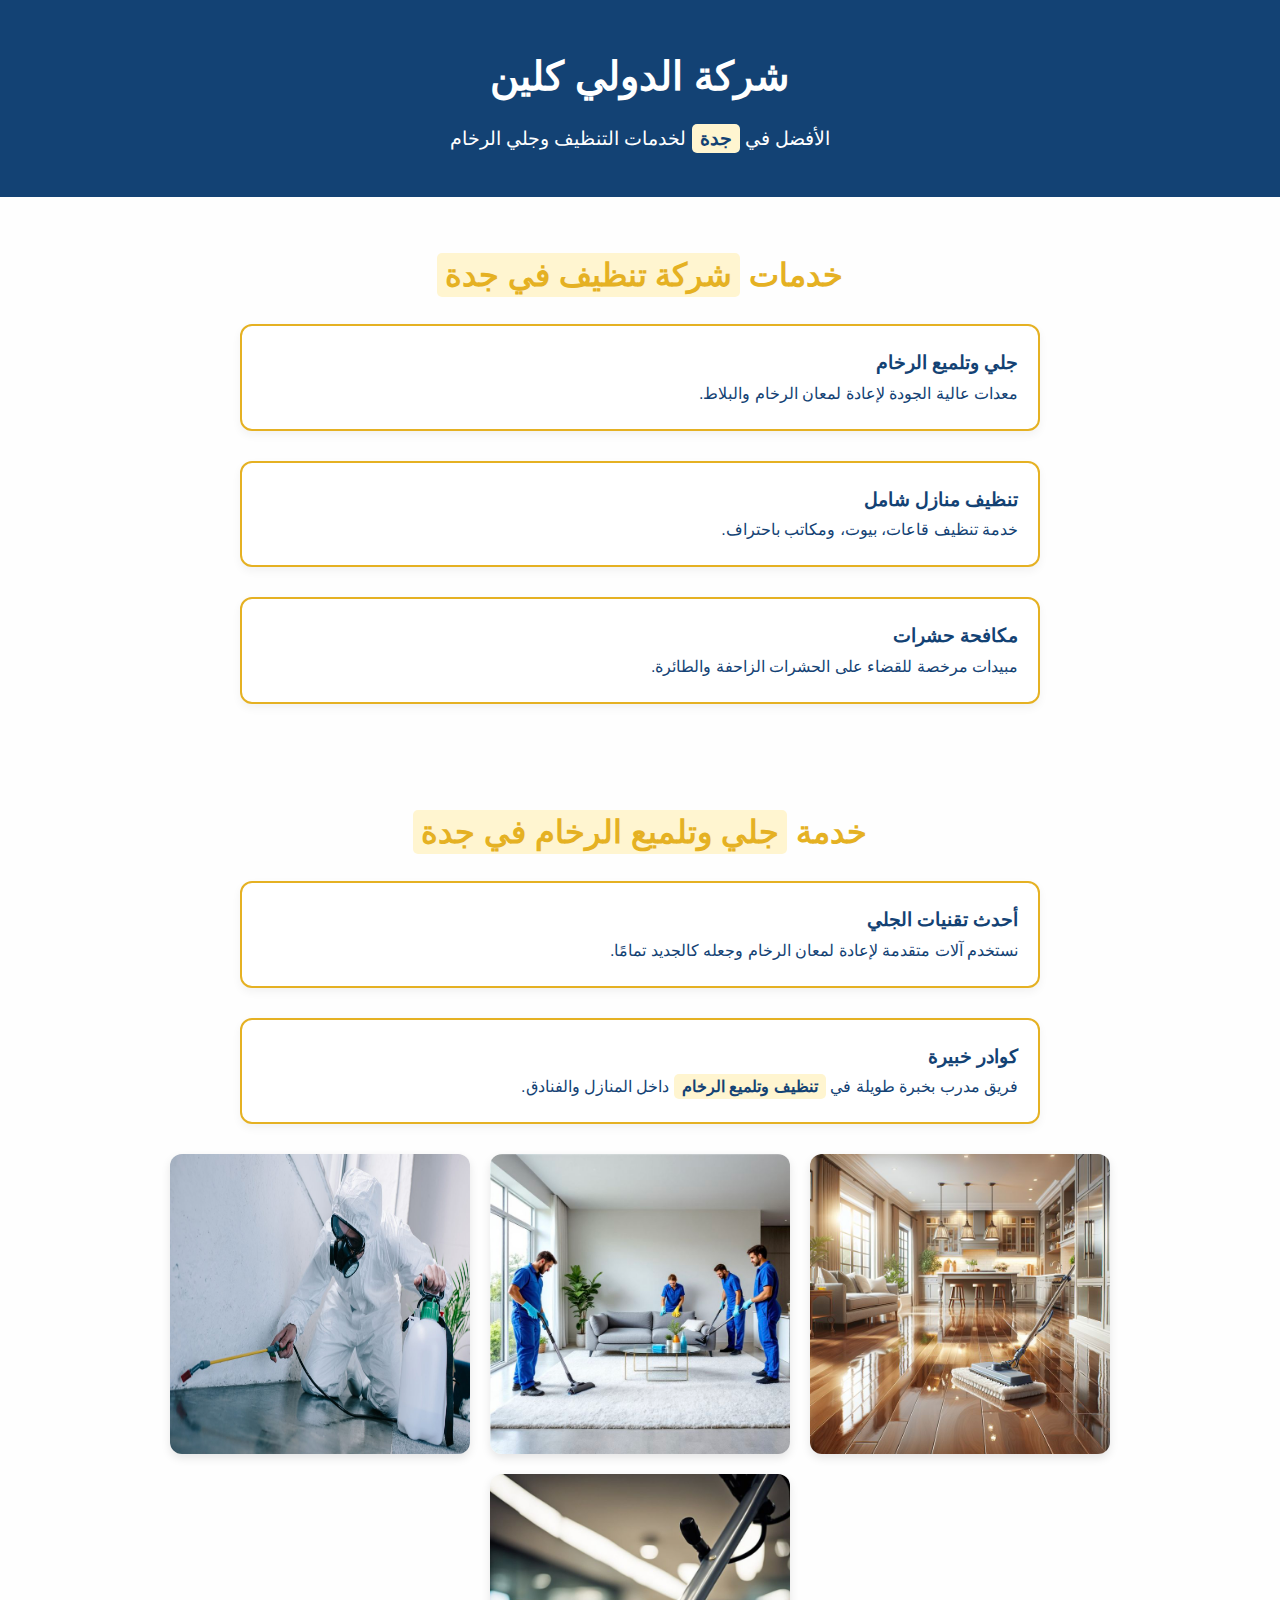
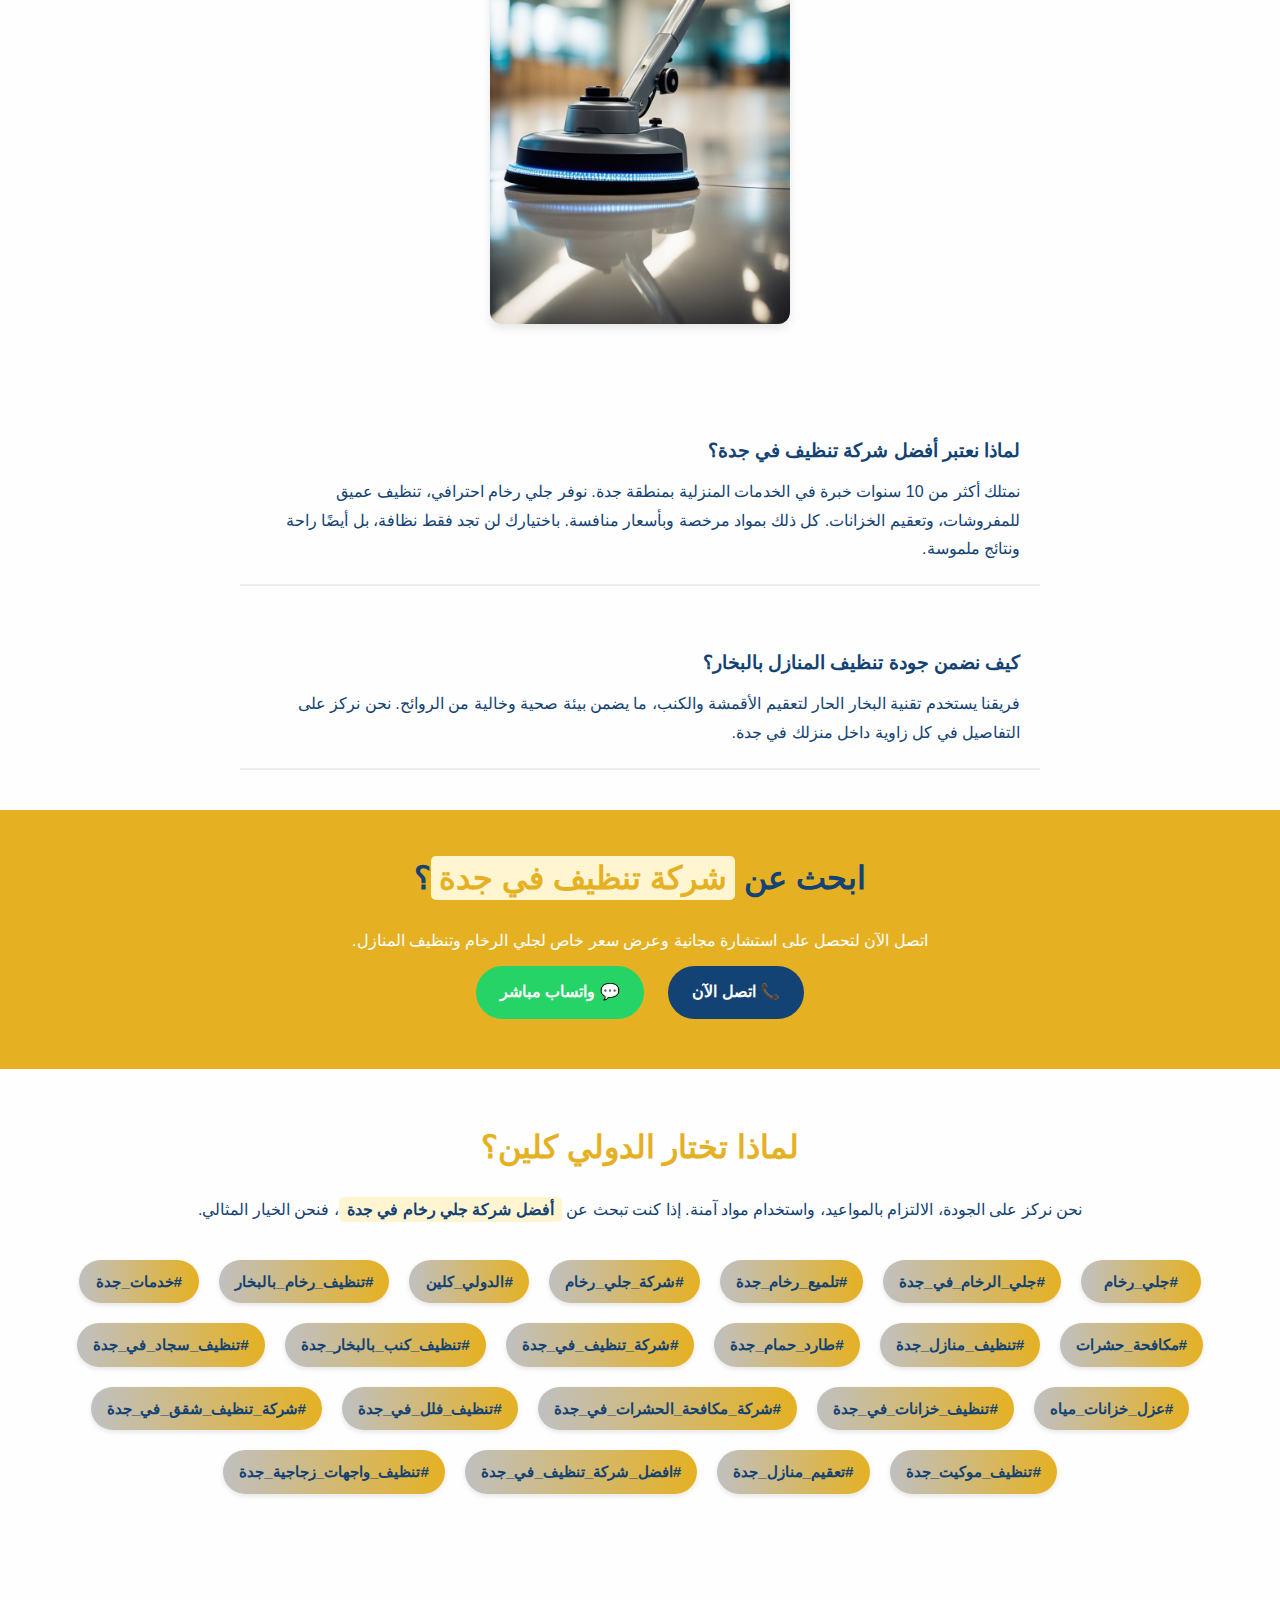
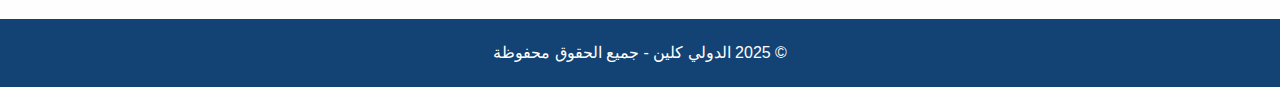
<file: blog.html>
<!DOCTYPE html>
<html lang="ar" dir="rtl">
<head>
  <meta charset="UTF-8" />
  <meta name="viewport" content="width=device-width, initial-scale=1.0" />
  <title>جلي وتلميع الرخام في جدة | الدولي كلين</title>
 <meta name="description" content="شركة الدولي كلين تقدم خدمات جلي وتلميع الرخام في جدة بأعلى جودة باستخدام أحدث المعدات. اتصل الآن لتحصل على أفضل نتيجة لرخام منزلك أو شركتك." />
  <meta name="keywords" content="جلي رخام, تلميع الرخام, شركة جلي رخام, تنظيف رخام, جلي الرخام في جدة, شركة تنظيف في جدة, أفضل شركة جلي رخام, جلي وتلميع رخام, تنظيف منازل, مكافحة حشرات, عزل خزانات, الدولي كلين, تنظيف بالبخار, طارد حمام جدة" />
 <style>
    :root {
      --thm-primary: #e5b123;
      --thm-dark: #134274;
    }

    * {
      margin: 0;
      padding: 0;
      box-sizing: border-box;
    }

    body {
      font-family: 'Cairo', sans-serif;
      background-color: #fefefe;
      color: var(--thm-dark);
      line-height: 1.8;
      direction: rtl;
    }

    header {
      background-color: var(--thm-dark);
      color: white;
      padding: 40px 20px;
      text-align: center;
    }

    header h1 {
      font-size: 2.5em;
    }

    header p {
      margin-top: 10px;
      font-size: 1.2em;
    }

    section {
      padding: 50px 20px;
      text-align: center;
    }

    h2 {
      font-size: 2em;
      color: var(--thm-primary);
      margin-bottom: 20px;
    }

    .highlight {
      background-color: #fff5d0;
      font-weight: bold;
      padding: 4px 8px;
      border-radius: 5px;
    }

    .services {
      display: flex;
      flex-direction: column;
      gap: 30px;
      max-width: 800px;
      margin: auto;
      text-align: right;
    }

    .card {
      background-color: #fff;
      border: 2px solid var(--thm-primary);
      border-radius: 12px;
      padding: 20px;
      box-shadow: 0 4px 10px rgba(0,0,0,0.05);
      transition: transform 0.3s ease;
    }

    .card:hover {
      transform: translateY(-8px);
    }

    .images-gallery {
      display: flex;
      flex-wrap: wrap;
      justify-content: center;
      gap: 20px;
      margin-top: 30px;
    }

    .images-gallery img {
      width: 300px;
      height: auto;
      border-radius: 12px;
      box-shadow: 0 4px 10px rgba(0,0,0,0.1);
      transition: transform 0.3s ease;
    }

    .images-gallery img:hover {
      transform: scale(1.05);
    }
    .hashtags {
  padding: 30px 20px;
  text-align: center;
}

.hashtags h3 {
  margin-bottom: 20px;
  color: var(--thm-dark);
  font-size: 1.5em;
}

.hashtags {
  display: flex;
  flex-wrap: wrap;
  justify-content: center;
  gap: 10px;
}

.hashtags span {
  display: inline-block;
  margin: 5px;
  padding: 8px 16px;
  min-width: 120px; /* ✅ هذا هو الحد الأدنى للعرض */
  text-align: center;
  border-radius: 30px;
  background: linear-gradient(to right, silver, #e5b123);
  color: var(--thm-dark);
  font-weight: bold;
  font-size: 0.95em;
  box-shadow: 0 2px 5px rgba(0,0,0,0.1);
  transition: transform 0.3s ease;
}

.hashtags span:hover {
  transform: scale(1.1);
}

/* ✅ استجابة للشاشات الصغيرة */
@media (max-width: 768px) {
  .hashtags span {
    font-size: 0.85em;
    padding: 6px 12px;
    min-width: 100px;
  }

  .hashtags h3 {
    font-size: 1.2em;
  }
}

@media (max-width: 480px) {
  .hashtags span {
    font-size: 0.75em;
    padding: 5px 10px;
    min-width: 90px;
  }
}


    footer {
      background-color: var(--thm-dark);
      color: white;
      text-align: center;
      padding: 20px;
      margin-top: 40px;
    }

    @media (max-width: 768px) {
      .images-gallery img {
        width: 90%;
      }
    }
     article { max-width:800px; margin:40px auto; text-align:right; padding:20px; border-bottom:2px solid #eee; }
    article h3 { color:var(--thm-dark); margin-bottom:10px; }
      .cta { background:var(--thm-primary); color:#fff; padding:40px 20px; text-align:center; }
    .cta a { margin:10px; display:inline-block; background:var(--thm-dark); color:#fff; padding:12px 24px; border-radius:30px; text-decoration:none; font-weight:bold; }
    .cta a.whatsapp { background:#25D366; }
  </style>
</head>
<body>

  <header>
    <h1>شركة الدولي كلين</h1>
    <p>الأفضل في <span class="highlight" style="color: #134274;">جدة</span> لخدمات التنظيف وجلي الرخام</p>
  </header>
<section>
    <h2>خدمات <span class="highlight">شركة تنظيف في جدة</span></h2>
    <div class="services">
      <div class="card"><h3>جلي وتلميع الرخام</h3><p>معدات عالية الجودة لإعادة لمعان الرخام والبلاط.</p></div>
      <div class="card"><h3>تنظيف منازل شامل</h3><p>خدمة تنظيف قاعات، بيوت، ومكاتب باحتراف.</p></div>
      <div class="card"><h3>مكافحة حشرات</h3><p>مبيدات مرخصة للقضاء على الحشرات الزاحفة والطائرة.</p></div>
    </div>
  </section>

  <section>
    <h2>خدمة <span class="highlight">جلي وتلميع الرخام في جدة</span></h2>
    <div class="services">
      <div class="card">
        <h3>أحدث تقنيات الجلي</h3>
        <p>نستخدم آلات متقدمة لإعادة لمعان الرخام وجعله كالجديد تمامًا.</p>
      </div>
      <div class="card">
        <h3>كوادر خبيرة</h3>
        <p>فريق مدرب بخبرة طويلة في <span class="highlight">تنظيف وتلميع الرخام</span> داخل المنازل والفنادق.</p>
      </div>
    </div>


    
    <div class="images-gallery">
      <img src="./img/Are your hardwood floors looking dull and worn out_ Let Cleancee Floor Care bring back their natural beauty with our professional floor cleaning services! Our team specializes in hardwood floor care, en.jpeg" alt="جلي وتلميع الرخام في جدة" loading="lazy">
      <img src="./img/Service Cleaning.jpeg" alt="أفضل شركة جلي رخام جدة" loading="lazy">
      <img src="./img/pest-control-worker-spraying-pesticides-on-floor-at-home.jpg" alt="معدات جلي وتلميع الرخام بجدة" loading="lazy">
      <img src="./img/Restore Your Floors_ Floor Polishing Service Singapore! ✨🏠.jpeg" alt="خدمة جلي الرخام قبل وبعد في جدة" loading="lazy">
    </div>
  </section>
 <article>
    <h3>لماذا نعتبر أفضل شركة تنظيف في جدة؟</h3>
    <p>نمتلك أكثر من 10 سنوات خبرة في الخدمات المنزلية بمنطقة جدة. نوفر جلي رخام احترافي، تنظيف عميق للمفروشات، وتعقيم الخزانات. كل ذلك بمواد مرخصة وبأسعار منافسة. باختيارك لن تجد فقط نظافة، بل أيضًا راحة ونتائج ملموسة.</p>
  </article>

  <article>
    <h3>كيف نضمن جودة تنظيف المنازل بالبخار؟</h3>
    <p>فريقنا يستخدم تقنية البخار الحار لتعقيم الأقمشة والكنب، ما يضمن بيئة صحية وخالية من الروائح. نحن نركز على التفاصيل في كل زاوية داخل منزلك في جدة.</p>
  </article>

  <section class="cta">
    <h2 style="color: #134274;">ابحث عن <span class="highlight" style="color: var(--thm-primary);">شركة تنظيف في جدة</span>؟</h2>
    <p>اتصل الآن لتحصل على استشارة مجانية وعرض سعر خاص لجلي الرخام وتنظيف المنازل.</p>
   <a href="tel:966544992041">📞 اتصل الآن</a>
<a href="https://wa.me/966544992041" class="whatsapp" target="_blank">💬 واتساب مباشر</a>

  </section>

  <section>
    <h2>لماذا تختار الدولي كلين؟</h2>
    <p>نحن نركز على الجودة، الالتزام بالمواعيد، واستخدام مواد آمنة. إذا كنت تبحث عن <span class="highlight">أفضل شركة جلي رخام في جدة</span>، فنحن الخيار المثالي.</p>
<section class="hashtags">
  <span>#جلي_رخام</span>
  <span>#جلي_الرخام_في_جدة</span>
  <span>#تلميع_رخام_جدة</span>
  <span>#شركة_جلي_رخام</span>
  <span>#الدولي_كلين</span>
  <span>#تنظيف_رخام_بالبخار</span>
  <span>#خدمات_جدة</span>
  <span>#مكافحة_حشرات</span>
  <span>#تنظيف_منازل_جدة</span>
  <span>#طارد_حمام_جدة</span>
  <span>#شركة_تنظيف_في_جدة</span>
  <span>#تنظيف_كنب_بالبخار_جدة</span>
  <span>#تنظيف_سجاد_في_جدة</span>
  <span>#عزل_خزانات_مياه</span>
  <span>#تنظيف_خزانات_في_جدة</span>
  <span>#شركة_مكافحة_الحشرات_في_جدة</span>
  <span>#تنظيف_فلل_في_جدة</span>
  <span>#شركة_تنظيف_شقق_في_جدة</span>
  <span>#تنظيف_موكيت_جدة</span>
  <span>#تعقيم_منازل_جدة</span>
  <span>#افضل_شركة_تنظيف_في_جدة</span>
  <span>#تنظيف_واجهات_زجاجية_جدة</span>
</section>

</section>

  <footer>
    <p>© 2025 الدولي كلين - جميع الحقوق محفوظة</p>
  
  </footer>

</body>
</html>
</file>
